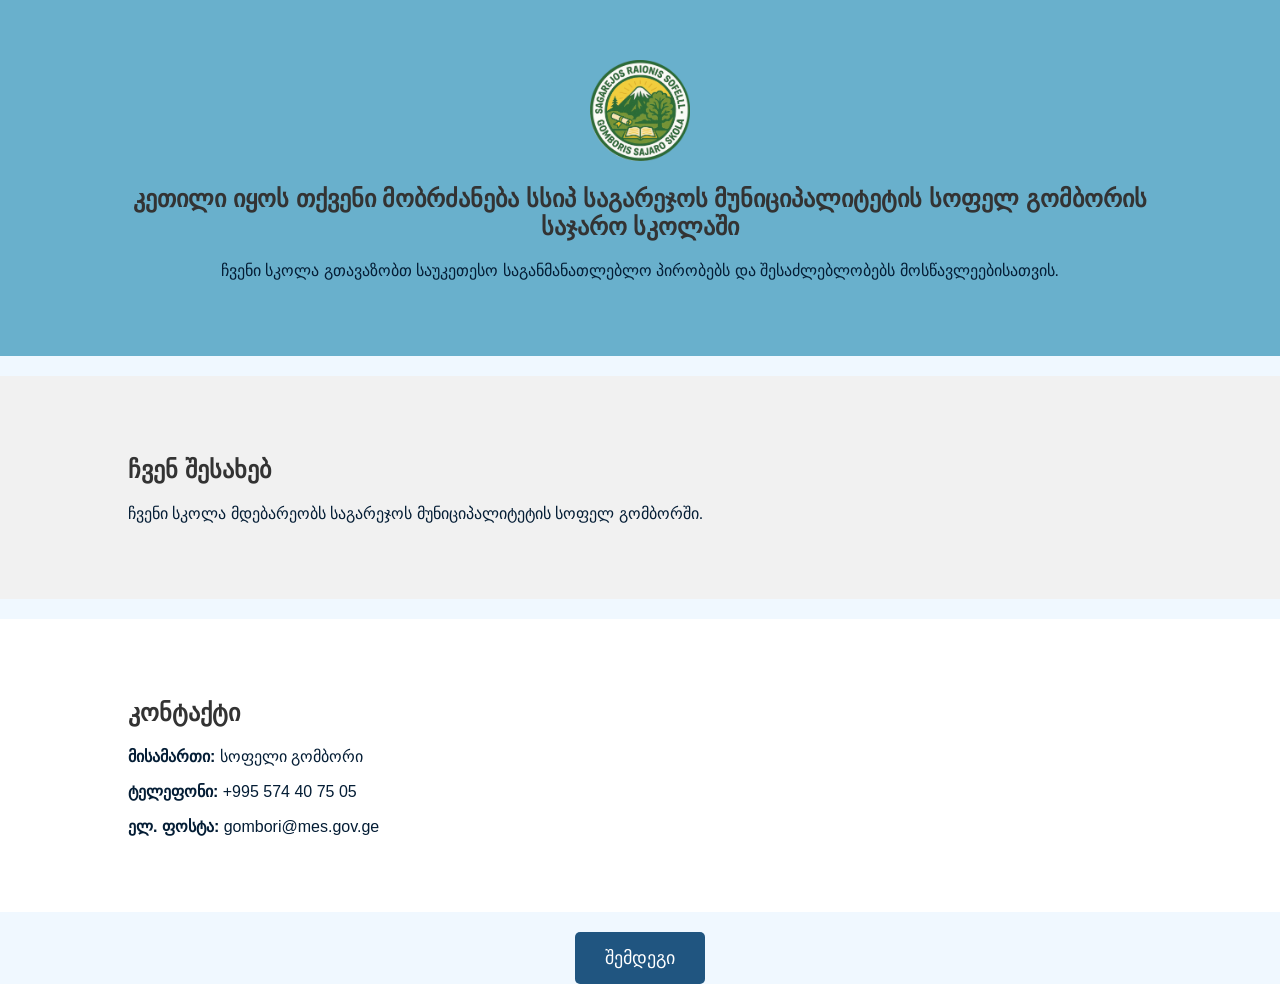
<file: index.html>
<!DOCTYPE html>
<html lang="ka">
<head>
    <meta charset="UTF-8">
    <meta name="viewport" content="width=device-width, initial-scale=1.0">
    <title>კეთილი იყოს თქვენი მობრძანება</title>
    <link rel="stylesheet" href="index.css">
</head>
<body>
    
    <section id="home">
        <div class="container">
            <img src="32.png" width="100">
            <h1>კეთილი იყოს თქვენი მობრძანება სსიპ საგარეჯოს მუნიციპალიტეტის სოფელ გომბორის საჯარო სკოლაში</h1>
            <p>ჩვენი სკოლა გთავაზობთ საუკეთესო საგანმანათლებლო პირობებს და შესაძლებლობებს მოსწავლეებისათვის.</p>
            
        </div>
    </section>

    <section id="about">
        <div class="container">
            <h2>ჩვენ შესახებ</h2>
            <p>ჩვენი სკოლა მდებარეობს საგარეჯოს მუნიციპალიტეტის სოფელ გომბორში.</p>
        </div>
    </section>

    <section id="contact">
        <div class="container">
            <h2>კონტაქტი</h2>
            <p><strong>მისამართი:</strong> სოფელი გომბორი</p>
            <p><strong>ტელეფონი:</strong> +995 574 40 75 05</p>
            <p><strong>ელ. ფოსტა:</strong> gombori@mes.gov.ge</p>
        </div>
    </section>

    <!-- გადასვლის ღილაკი -->
    <center>
        <a href="b2.html"><button class="go-button">შემდეგი</button></a>
    </center>

    <script src="script.js"></script>
</body>
</html>
</file>
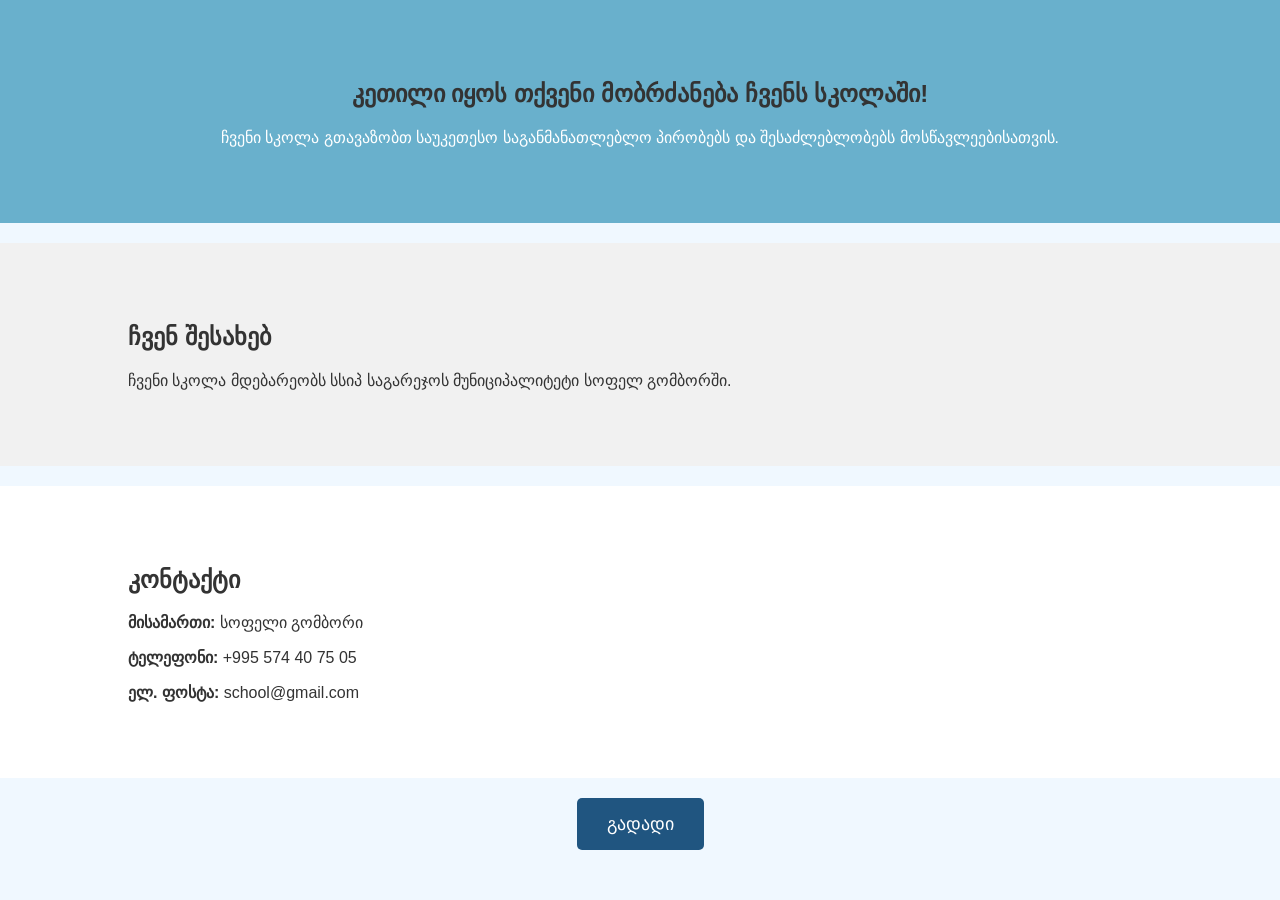
<file: skola/index.html>
<!DOCTYPE html>
<html lang="ka">
<head>
    <meta charset="UTF-8">
    <meta name="viewport" content="width=device-width, initial-scale=1.0">
    <title>კეთილი იყოს თქვენი მობრძანება</title>
    <link rel="stylesheet" href="index.css">
</head>
<body>

    <!-- მთავარი ნაწილი -->
    <section id="home">
        <div class="container">
            <h1>კეთილი იყოს თქვენი მობრძანება ჩვენს სკოლაში!</h1>
            <p>ჩვენი სკოლა გთავაზობთ საუკეთესო საგანმანათლებლო პირობებს და შესაძლებლობებს მოსწავლეებისათვის.</p>
        </div>
    </section>

    <!-- ინფორმაცია სკოლაზე -->
    <section id="about">
        <div class="container">
            <h2>ჩვენ შესახებ</h2>
            <p>ჩვენი სკოლა მდებარეობს სსიპ საგარეჯოს მუნიციპალიტეტი სოფელ გომბორში.</p>
        </div>
    </section>

    <!-- კონტაქტის დეტალები -->
    <section id="contact">
        <div class="container">
            <h2>კონტაქტი</h2>
            <p><strong>მისამართი:</strong> სოფელი გომბორი</p>
            <p><strong>ტელეფონი:</strong> +995 574 40 75 05</p>
            <p><strong>ელ. ფოსტა:</strong> school@gmail.com</p>
        </div>
    </section>

    <!-- გადასვლის ღილაკი -->
    <center>
        <a href="b2.html"><button class="go-button">გადადი</button></a>
    </center>

    <script src="script.js"></script>
</body>
</html>
</file>
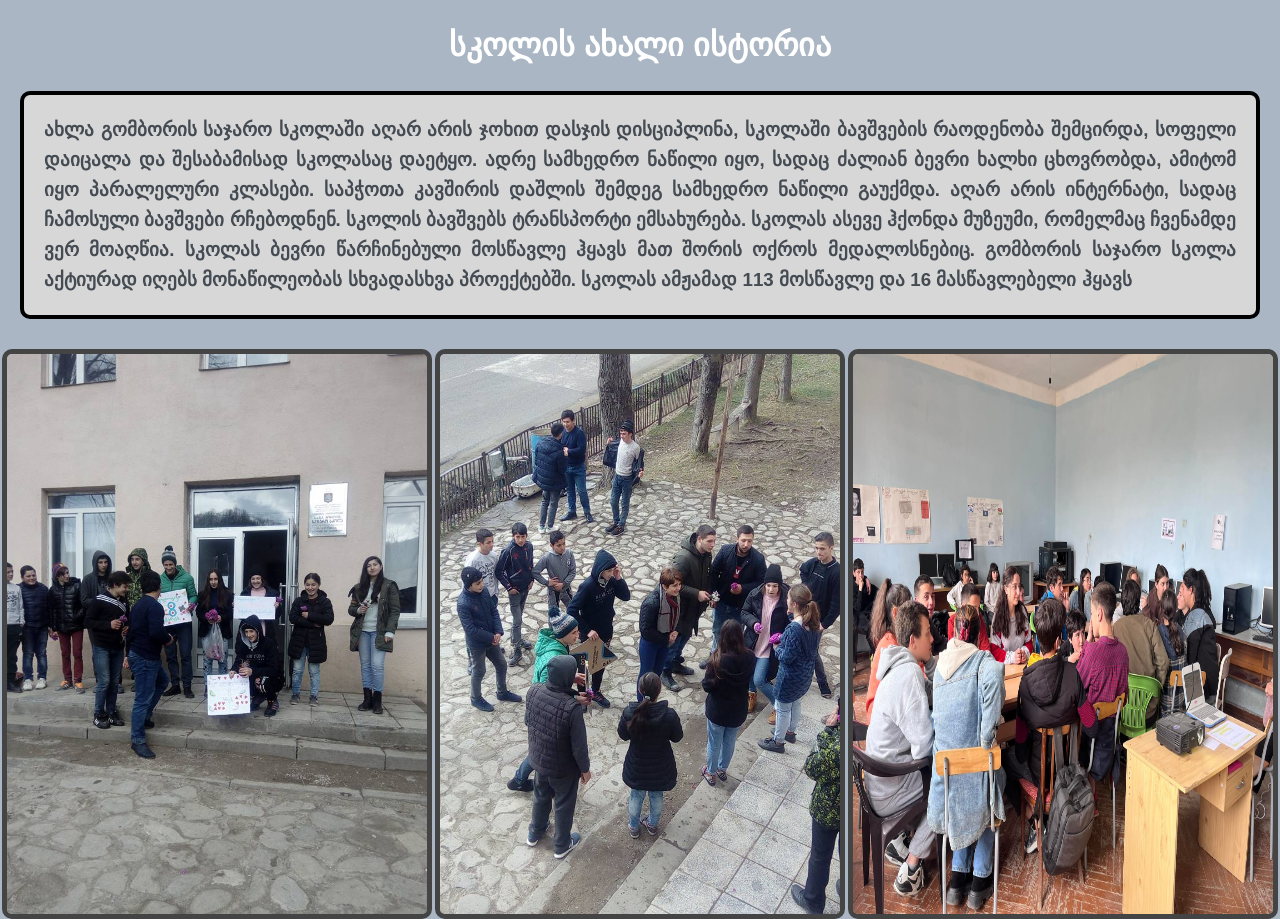
<file: a.html>
<!DOCTYPE html>
<html lang="ka">
<head>
    <meta charset="UTF-8">
    <meta name="viewport" content="width=device-width, initial-scale=1.0">
    <title>სკოლის ახალი ისტორია</title>
    <link rel="stylesheet" href="a.css">
</head>
<body style="background-color: rgb(170, 182, 196);">

    <center>
        <h1>სკოლის ახალი ისტორია</h1>
    </center>


    <div class="history-description">
        <h3>
            ახლა გომბორის საჯარო სკოლაში აღარ არის ჯოხით დასჯის დისციპლინა, სკოლაში ბავშვების რაოდენობა შემცირდა, სოფელი დაიცალა და შესაბამისად სკოლასაც დაეტყო. 
            ადრე სამხედრო ნაწილი იყო, სადაც ძალიან ბევრი ხალხი ცხოვრობდა, ამიტომ იყო პარალელური კლასები. 
            საპჭოთა კავშირის დაშლის შემდეგ სამხედრო ნაწილი გაუქმდა. აღარ არის ინტერნატი, სადაც ჩამოსული ბავშვები რჩებოდნენ. სკოლის ბავშვებს ტრანსპორტი ემსახურება.
            სკოლას ასევე ჰქონდა მუზეუმი, რომელმაც ჩვენამდე ვერ მოაღწია. სკოლას ბევრი წარჩინებული მოსწავლე ჰყავს მათ შორის ოქროს მედალოსნებიც. გომბორის საჯარო სკოლა აქტიურად იღებს მონაწილეობას სხვადასხვა პროექტებში. სკოლას ამჟამად 113 მოსწავლე და 16 მასწავლებელი ჰყავს 
        </h3>
    </div>

    <div class="images">
        <img src="17.png" width="430" height="293"  class="school-image">
        <img src="10.png" width="410" height="293"  class="school-image">
        <img src="26.png" width="430" height="293" class="school-image">
    </div>
</body>
</html>
</file>
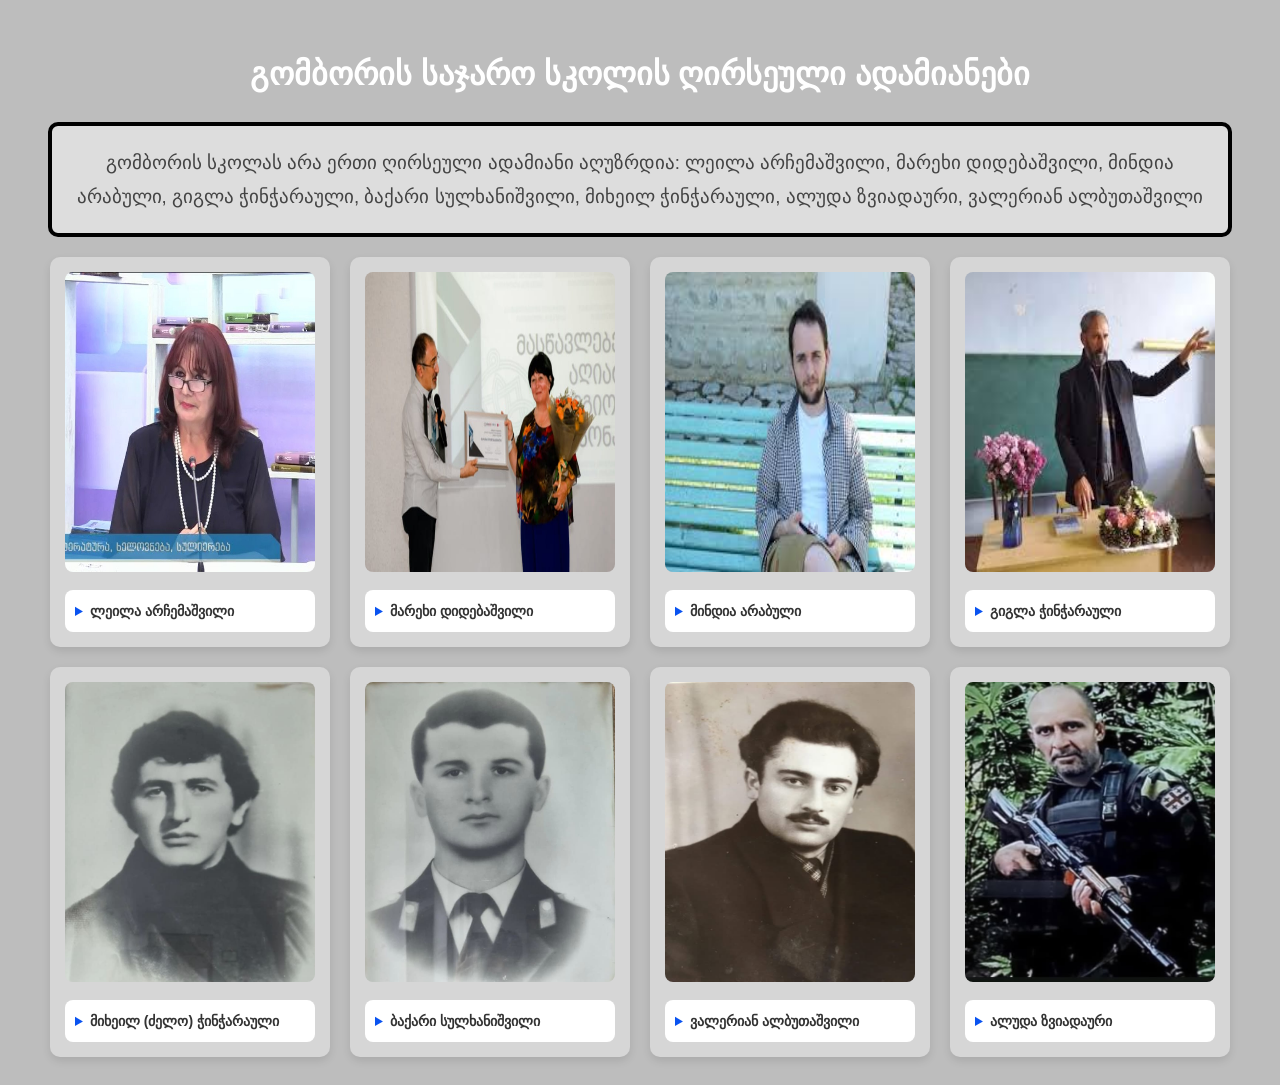
<file: m.html>
<!DOCTYPE html>
<html lang="ka">
<head>
    <meta charset="UTF-8">
    <meta name="viewport" content="width=device-width, initial-scale=1.0">
    <title>გომბორის საჯარო სკოლის ღირსეული ადამიანები</title>
    <link rel="stylesheet" href="m.css">
</head>
<body style="background-color: rgb(189, 189, 189);">

    <center>
        <h1 style="color: #ffffff;">გომბორის საჯარო სკოლის ღირსეული ადამიანები</h1>
    </center>

    <div class="history-description">
        <h3>გომბორის სკოლას არა ერთი ღირსეული ადამიანი აღუზრდია: ლეილა არჩემაშვილი, მარეხი დიდებაშვილი, მინდია არაბული, გიგლა ჭინჭარაული, ბაქარი სულხანიშვილი, მიხეილ ჭინჭარაული, ალუდა ზვიადაური, ვალერიან ალბუთაშვილი</h3>
    </div>

    </div>
    <div class="images">
        <div class="image-container">
            <img src="15.png" width="250" height="300">
            <details>
                <summary class="caption">ლეილა არჩემაშვილი</summary>
                <p>ლეილა  არჩემაშვილი _ საქართველოს ჟურნალისტთა  შემოქმედებითი  კავშირის  წევრი  1999 წლიდან;  საქართველოს ქალთა  საბჭოს  წევრი;  ,,პერსონა  2023“  საქართველოს  წარმატებული  ადამიანები _ განთლების  განვითარებისათვის;  საქართველოს  2023  წლის  ფოლკლორული  ფესტივალის  ლაურეატი;  ორი  ფოლკლორული  კრებულის:  ,,გომბორელი  მოლექსეები" (1999 წ.)  და  ,,ლექსობენ  მთიელები"  (2011 წ.)  ავტორ-შემდგენელი;    ხუთი  პოეტური  კრებულის  რედაქტორი:  1. დეკანოზი  თავმას  ჩოხელი  ,,სიყვარულის  მოძღვარი"  2018 წ.  2.  დეკანოზი  თავმას  ჩოხელი  ,,მამის იავნანა:  ამღერებული  ტკივილი"  2024 წ;  3.  გიგლა  ჭინჭარაული  ,,ჩემი  სამრეკლო“  2016 წ. 4.  მარიამ   ჩოხელი  ,,გაზაფხულს  მოგიყვან  ღიმილით"  2019 წ.  5.  ნათელა  გოხელაშვილი  ,,ლექსები  საფრანგეთზე"  2022 წ. წმინდა  ილია  მართლის  გაზეთ  ,,ივერიის"  პრემიის  2020  წლის  ლაურეატი,  ნომინაცია  ,,საუკეთესო  ნოველები"  და  წმინდა  ილია  მართლის  გაზეთ  ,,ივერიის"   პრემიის  2021  წლის  ვერცხლის  მედლის  (მეორე  ადგილი)  კავალერი,  ნომინაცია  ,,პოეტური  პროზა"  </p>
            </details>
        </div>

        <div class="image-container">
            <img src="12.png" width="250" height="300">
            <details>
                <summary class="caption">მარეხი დიდებაშვილი</summary>
                <p>"მასწავლებელთა აღიარების რეგიონულ კონკურსში " გამარჯვებული  მენტორი მასწავლებელი მარეხი დიდებაშვილი</p>
            </details>
        </div>

        <div class="image-container">
            <img src="13.png" width="250" height="300">
            <details>
                <summary class="caption">მინდია არაბული</summary>
                <p>მინდია არაბული 1994 წელს დაიბადა. 2012 წელს ამთავრებს სკოლას ვერცხლის მედალით, იმავე წელს  100% დაფინანსებით მოხვდა თავისუფალ უნივერსიტეტში იაპონური ენის და კულტურის ფაკულტეტზე, პარალელურად იღებს მონაწილეობას ლიტერატურულ კონკურსებში , (მერანი,პენმარათონი,შემოდგომის ლეგენდა, ლექსების გამოფენა და ა.შ ,  ,გამარჯვებულია მრავალჯერ. 2021 წელს გამომცემლობა დიოგენეს მიერ იბეჭდება მისი პირველი კრებული"ყოველი ამბის დასასრული" და  ხდება "საბას" ფინალისტების სამეულში. დღეს არის ქოფირაიტერი, გადაცემების სცენარისტი, კლიპების სცენარისტი, "საქართველოს ევროპული ორბიტას" კრეატიული დირექტორი ,, ინსტაგრამის გვერდის  "საუკუნის უკუნოს "ავტორია,</p>
            </details>
        </div>

        <div class="image-container">
            <img src="14.png" width="250" height="300">
            <details>
                <summary class="caption">გიგლა ჭინჭარაული</summary>
                <p>გიგლა  ჭინჭარაული _ დაამთავრა  თბილისის  სასულიერო  სემინარია;  2016  წელს  გამოსცა  პირველი  პოეტური  კრებული  ,,ჩემი  სამრეკლო";  სულ  მალე  გამოვა  გიგლა  ჭინჭარაულის  მეორე  ვრცელი  პოეტური  კრებული;  საქართველოს  2005  წლის  ფოლკლორული  ფესტივალის  ლაურეატი;  საქართველოს  2012  წლის  ფოლკლორული  ფესტივალის  ლაურეატი.  წმინდა  ილია  მართლის  გაზეთ  ,,ივერიის"  პრემიის  2020  წლის  ლაურეატი,  ნომინაციაში  ,,წლის  საუკეთესო  პოეზია"   </p>
            </details>
        </div>

        <div class="image-container">
            <img src="24.png" width="250" height="300">
            <details>
                <summary class="caption">მიხეილ (ძელო) ჭინჭარაული</summary>
                <p>მიხეილმა 1982 წელს დაამთავრა გომბორის საჯარო სკოლა. მსახიობობაზე ოცნებობდა და შოთა რუსთაველის თეატრალური ინსტიტუტის სტუდენტი გახდა. ომის დაწყების წელს დაამთავრა... თეატრი და სცენა სამომავლოდ გადადო. მიხეილმა ხელში იარაღი აიღო და სამშობლოს დამცველთა რიღებში ჩადგა. გზნებარე, ენერგიულ, ერთგულ, უღალატო მეგობრად თვლიდნენ მას თანამებრძოლები, მეგობრები, თანასოფლელები, ყველა, ვინც იცნობდა. მთის ლამაზ სოფელში დაბადებული ლომგულა ბიჭი სოხუმის მახლობლად დაეცა, როგორც გმირი. დიდი პატივით მიაბარეს მშობლიური სოფლის მიწას გულ დათუთქულებმა და ამავე დროს ამაყმა თანასოფლელებმა. მიხეილი სიკვლიდის შემდეგ დაჯილდოვდა ვახტანგ გორგასლის II ხარისხის ორდენით.</p>
            </details>
        </div>

        <div class="image-container">
            <img src="23.png" width="250" height="300">
            <details>
                <summary class="caption">ბაქარი სულხანიშვილი</summary>
                <p>ბაქარიმ 1987 წელს დაამთავრა გომბორის საჯარო სკოლა და სწავლა გააგრძელა თბილისის ტოფოგრაფიის ტექნიკუმში. 1992 წლის მაისიდან ქართული სოფლების უსაფრთხოების დაცვას უზრუნველყოფდა მამაცი და უშიშარი ვაჟკაცი ბაქარი სულხანივილი. 9 ივნისს, გამთენიისა ოსებმა, არტილერია დაუშინეს ქვემო ნიქოზს. ჩვენები იძულებულები გახდნენ საპასუხო ცეცხლი გაეხსნათ. ამ შეტაკებისას "ბერდეუმის" მძღოლს და მსროლელს ბაქარ სულხანიშვილს მებრძოლებთან ერთად ეკავა პოზოცია. ბიჭები სამივე მხრიდან ალყაში მოექცნენ. ბაქარმა თანამებრძოლები აიძულა დაჭრილები გაეყვანათ თვითონ კი იცავდა. უკანასკნელ ამოსუნთქვამდე ებრძოდა მტერს. სანამ მისი საბრძოლო მანქანა არ ააფეთქეს. მარად ჭაბუკად დარჩენილი 21 წლის ბაქარი დიდი პატივით მიაბარეს მშობლიურ მიწას. მის ნათელ ხსოვნას დავიწყება არ უწერია.</p>
            </details>
        </div>
        <div class="image-container">
            <img src="29.png" width="250" height="300">
            <details>
                <summary class="caption">ვალერიან ალბუთაშვილი</summary>
                <p>დამსახურებული ქართულის ფილილოგი და წიგნების ავტორი ვალერი დაიბადა 1933 წელს მთის ერთ პატარა და ლამაზ სოფელში, შემდგომ სკოლის წლები, ფიქრები მომავალზე... და საბოლოოდ არჩევანი მან პედაგოგიის პროფესიაზე შეაჩერა. 1973 წლიდან გომბორის საშუალო სკოლის დირექტორია. ასევე ხელმძღვანელობდა გომბორის სკოლასთან არსებულ სასკოლო ინტერნატს. მისი მოთხრობების პუბლიკაცია 1998 წელს დაიწყო საგანმანათლებლო-სალიტერატურო ჟურნალ "მოძღვარში". </p>
            </details>
        </div>
    
        <div class="image-container">
            <img src="30.png" width="250" height="300">
            <details>
                <summary class="caption">ალუდა ზვიადაური</summary>
                <p>უკრაინაში დაღუპული ქართველი მებრძოლი, ალუდა ზვიადაური, რომელიც რუსეთის წინააღმდეგ იბრძოდა. ზვიადაური ბოლო ერთი წლის განმავლობაში ესტონეთში იმყოფებოდა სამუშაოდ, ომის დაწყების შემდეგ კი 6 მარტს უკრაინაში საბრძოლველად წავიდა. სხვადასხვა ფრონტზე იბრძოდა - წინახაზელების ზურგში იბრძოდა... დონბასში იბრძოდა, გამოჰყავდა უკრაინელი დაჭრილი მებრძოლი და მაგ დროს ზურგში მოხვდა ტყვია. როცა ნახეს გარდაცვლილი, დაჭრილი ხელში ეჭირა</p>
            </details>
        </div>
    </div>
    </div>




</body>
</html>
</file>
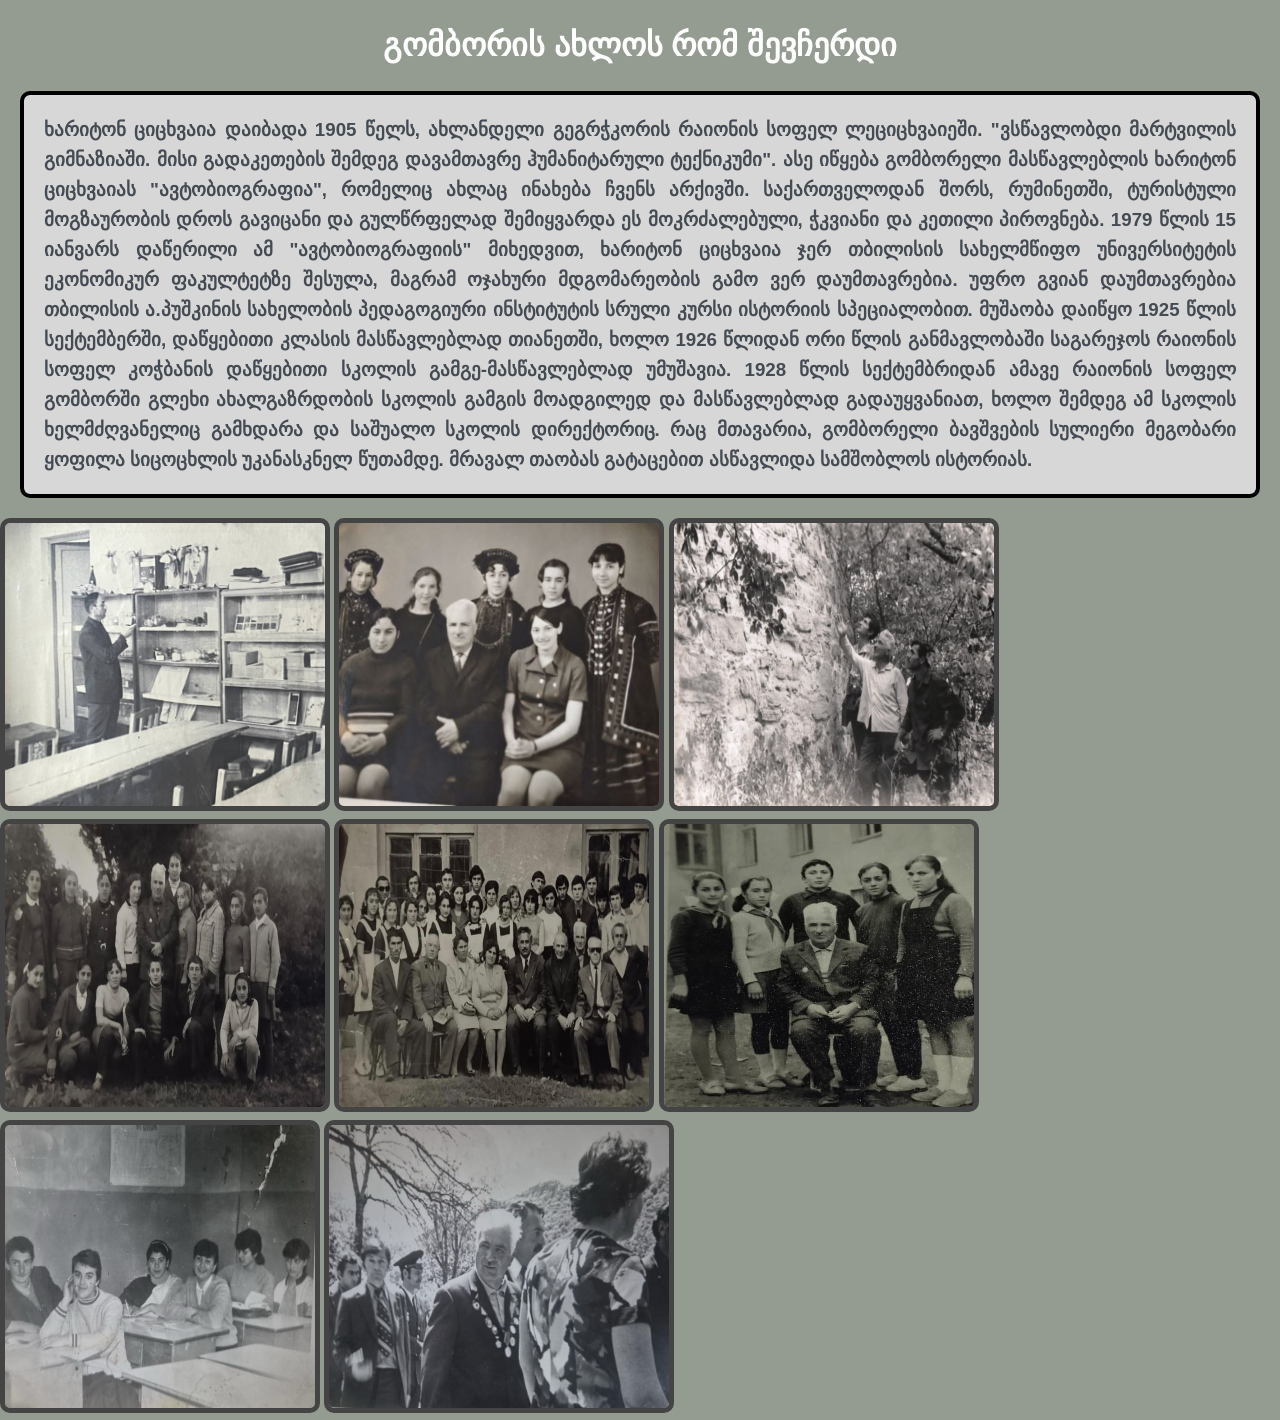
<file: p.html>
<!DOCTYPE html>
<html lang="ka">
<head>
    <meta charset="UTF-8">
    <meta name="viewport" content="width=device-width, initial-scale=1.0">
    <title>გომბორის ახლოს რომ შევჩერდი</title>
    <link rel="stylesheet" href="p.css">
</head>
<body style="background-color: rgb(148, 156, 146);">
    <center>
        <h1>გომბორის ახლოს რომ შევჩერდი</h1>
    </center>

    <div class="history-description">
        <h3>ხარიტონ ციცხვაია დაიბადა 1905 წელს, ახლანდელი გეგრჭკორის რაიონის სოფელ ლეციცხვაიეში. "ვსწავლობდი მარტვილის გიმნაზიაში. მისი გადაკეთების შემდეგ დავამთავრე ჰუმანიტარული ტექნიკუმი". ასე იწყება გომბორელი მასწავლებლის ხარიტონ ციცხვაიას "ავტობიოგრაფია", რომელიც ახლაც ინახება ჩვენს არქივში. 
        საქართველოდან შორს, რუმინეთში, ტურისტული მოგზაურობის დროს გავიცანი და გულწრფელად შემიყვარდა ეს მოკრძალებული, ჭკვიანი და კეთილი პიროვნება. 1979 წლის 15 იანვარს დაწერილი ამ "ავტობიოგრაფიის" მიხედვით, ხარიტონ ციცხვაია ჯერ თბილისის სახელმწიფო უნივერსიტეტის ეკონომიკურ ფაკულტეტზე შესულა, მაგრამ ოჯახური მდგომარეობის გამო ვერ დაუმთავრებია. უფრო გვიან დაუმთავრებია თბილისის ა.პუშკინის სახელობის პედაგოგიური ინსტიტუტის სრული კურსი ისტორიის სპეციალობით. მუშაობა დაიწყო 1925 წლის სექტემბერში, დაწყებითი კლასის მასწავლებლად თიანეთში, ხოლო 1926 წლიდან ორი წლის განმავლობაში საგარეჯოს რაიონის სოფელ კოჭბანის დაწყებითი სკოლის გამგე-მასწავლებლად უმუშავია. 1928 წლის სექტემბრიდან ამავე რაიონის სოფელ გომბორში გლეხი ახალგაზრდობის სკოლის გამგის მოადგილედ და მასწავლებლად გადაუყვანიათ, ხოლო შემდეგ ამ სკოლის ხელმძღვანელიც გამხდარა და საშუალო სკოლის დირექტორიც. რაც მთავარია, გომბორელი ბავშვების სულიერი მეგობარი ყოფილა სიცოცხლის უკანასკნელ წუთამდე. მრავალ თაობას გატაცებით ასწავლიდა სამშობლოს ისტორიას.</h3>
    </div>

    <div class="images-container">
        <img src="34.png" width="330" height="293" alt="სკოლის ფოტო 1" class="school-image">
        <img src="9.png" width="330" height="293" alt="სკოლის ფოტო 4" class="school-image">
        <img src="18.png" width="330" height="293" alt="სკოლის ფოტო 2" class="school-image">
        <img src="20.png" width="330" height="293" alt="სკოლის ფოტო 3" class="school-image">
        <img src="21.png" width="320" height="293" alt="სკოლის ფოტო 3" class="school-image">
        <img src="22.png" width="320" height="293" alt="სკოლის ფოტო 3" class="school-image">
        <img src="27.png" width="320" height="293" alt="სკოლის ფოტო 3" class="school-image">
        <img src="28.png" width="350" height="293" alt="სკოლის ფოტო 3" class="school-image">
        
    </div>
</body>
</html>
</file>
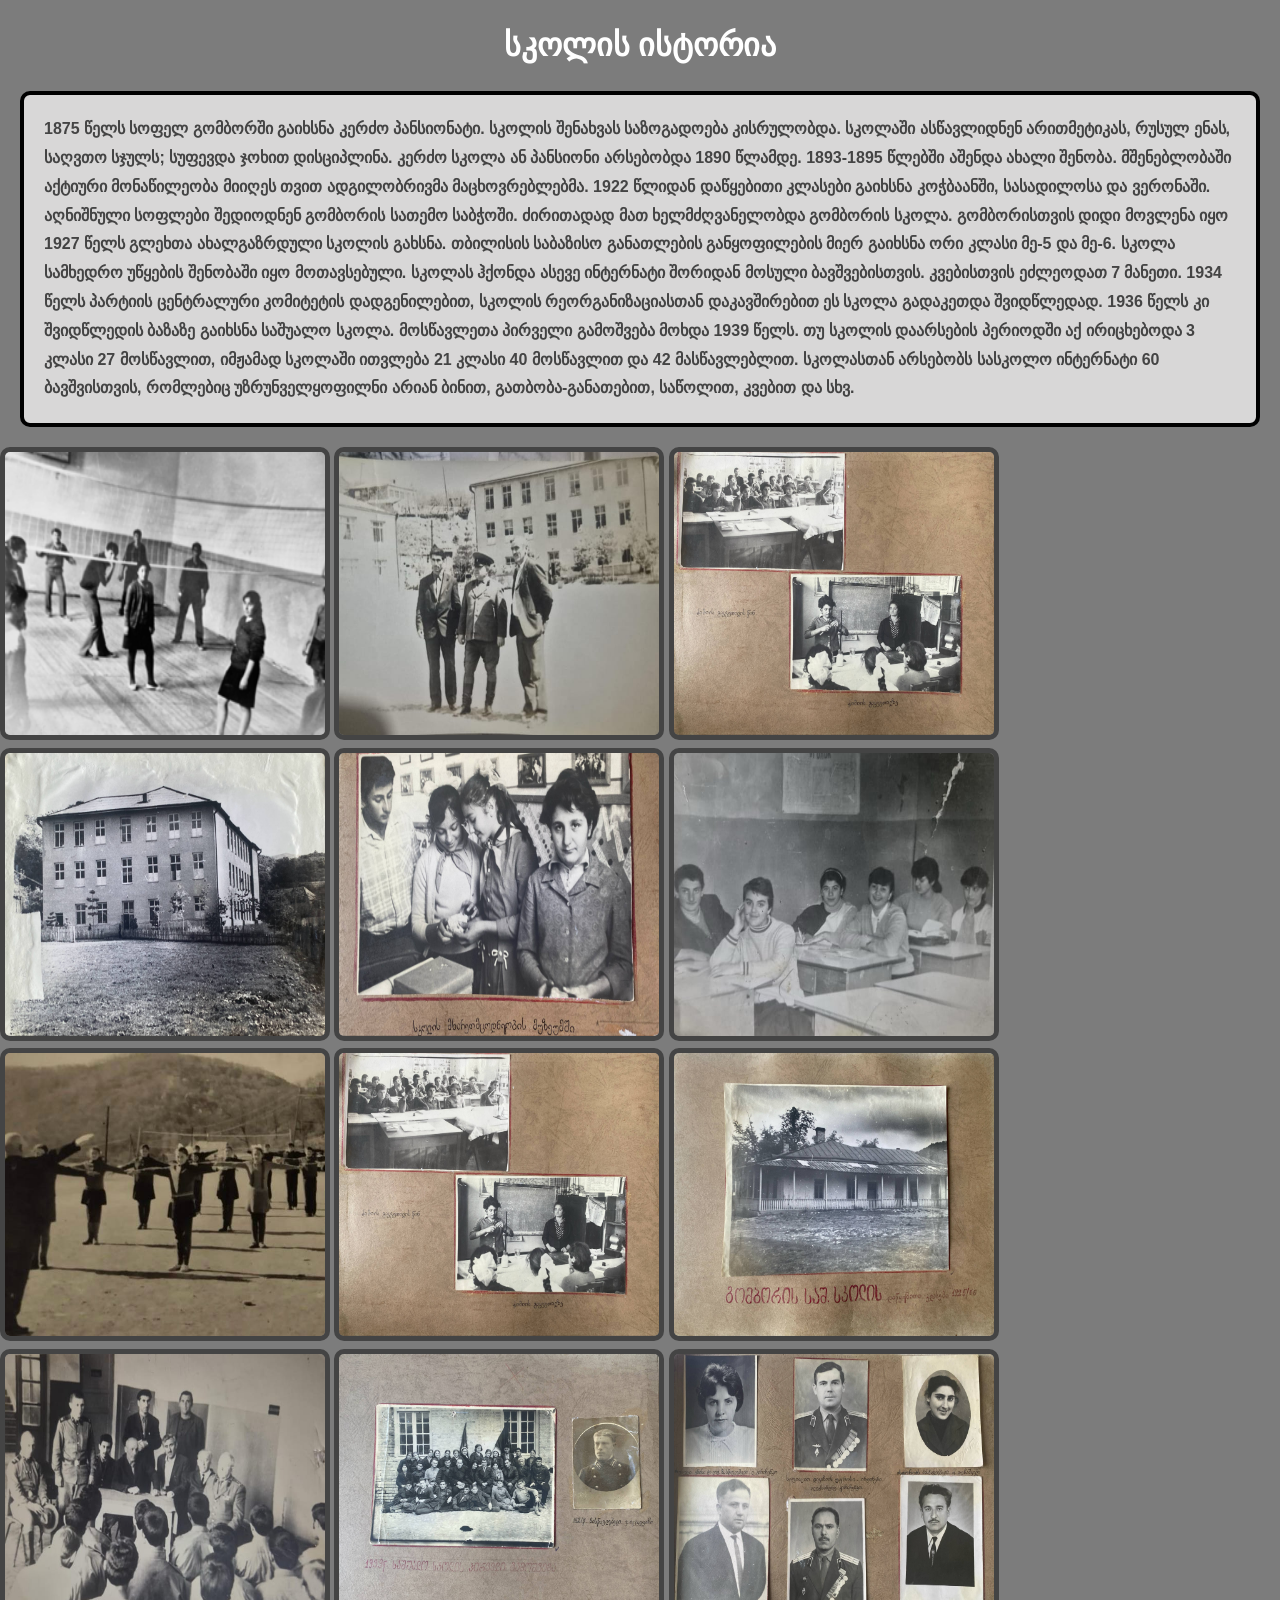
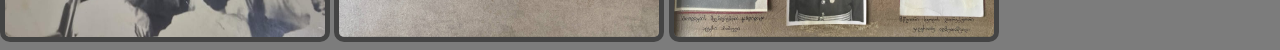
<file: sc3.html>
<!DOCTYPE html>
<html lang="ka">
<head>
    <meta charset="UTF-8">
    <meta name="viewport" content="width=device-width, initial-scale=1.0">
    <title>სკოლის ისტორია</title>
    <link rel="stylesheet" href="sc.css">
</head>
<body style="background-color: rgb(124, 124, 124);">
    <center>
        <h1 style="color: #ffffff;">სკოლის ისტორია</h1>
    </center>


    <div class="history-text">
        <h3>1875 წელს სოფელ გომბორში გაიხსნა კერძო პანსიონატი. სკოლის შენახვას საზოგადოება კისრულობდა. სკოლაში ასწავლიდნენ არითმეტიკას, რუსულ ენას, საღვთო სჯულს; სუფევდა ჯოხით დისციპლინა.
            კერძო სკოლა ან პანსიონი არსებობდა 1890 წლამდე. 1893-1895 წლებში აშენდა ახალი შენობა. მშენებლობაში აქტიური მონაწილეობა მიიღეს თვით ადგილობრივმა მაცხოვრებლებმა.
            1922 წლიდან დაწყებითი კლასები გაიხსნა კოჭბაანში, სასადილოსა და ვერონაში. აღნიშნული სოფლები შედიოდნენ გომბორის სათემო საბჭოში. ძირითადად მათ ხელმძღვანელობდა გომბორის სკოლა. 
            გომბორისთვის დიდი მოვლენა იყო 1927 წელს გლეხთა ახალგაზრდული სკოლის გახსნა. თბილისის საბაზისო განათლების განყოფილების მიერ გაიხსნა ორი კლასი მე-5 და მე-6. სკოლა სამხედრო უწყების შენობაში იყო მოთავსებული. სკოლას ჰქონდა ასევე ინტერნატი შორიდან მოსული ბავშვებისთვის. კვებისთვის ეძლეოდათ 7 მანეთი.
            1934 წელს პარტიის ცენტრალური კომიტეტის დადგენილებით, სკოლის რეორგანიზაციასთან დაკავშირებით ეს სკოლა გადაკეთდა შვიდწლედად. 1936 წელს კი შვიდწლედის ბაზაზე გაიხსნა საშუალო სკოლა. მოსწავლეთა პირველი გამოშვება მოხდა 1939 წელს.
            თუ სკოლის დაარსების პერიოდში აქ ირიცხებოდა 3 კლასი 27 მოსწავლით, იმჟამად სკოლაში ითვლება 21 კლასი 40 მოსწავლით და 42 მასწავლებლით. 
            სკოლასთან არსებობს სასკოლო ინტერნატი 60 ბავშვისთვის, რომლებიც უზრუნველყოფილნი არიან ბინით, გათბობა-განათებით, საწოლით, კვებით და სხვ.
        </h3>
    </div>

    <div class="images-container">
        <img src="1.png" width="330" height="293" alt="სკოლის ფოტო 1" class="school-image">
        <img src="19.png" width="330" height="293" alt="სკოლის ფოტო 2" class="school-image">
        <img src="36.png" width="330" height="293" alt="სკოლის ფოტო 3" class="school-image">
        <img src="33.png" width="330" height="293" alt="სკოლის ფოტო 3" class="school-image">
        <img src="35.png" width="330" height="293" alt="სკოლის ფოტო 3" class="school-image">
        <img src="27.png" width="330" height="293" alt="სკოლის ფოტო 3" class="school-image">
        <img src="41.png" width="330" height="293" alt="სკოლის ფოტო 3" class="school-image">
        <img src="37.png" width="330" height="293" alt="სკოლის ფოტო 3" class="school-image">
        <img src="38.png" width="330" height="293" alt="სკოლის ფოტო 3" class="school-image">
        <img src="25.png" width="330" height="293" alt="სკოლის ფოტო 4" class="school-image">
        <img src="39.png" width="330" height="293" alt="სკოლის ფოტო 4" class="school-image">
        <img src="40.png" width="330" height="293" alt="სკოლის ფოტო 4" class="school-image">
    </div>

</body>
</html>
</file>
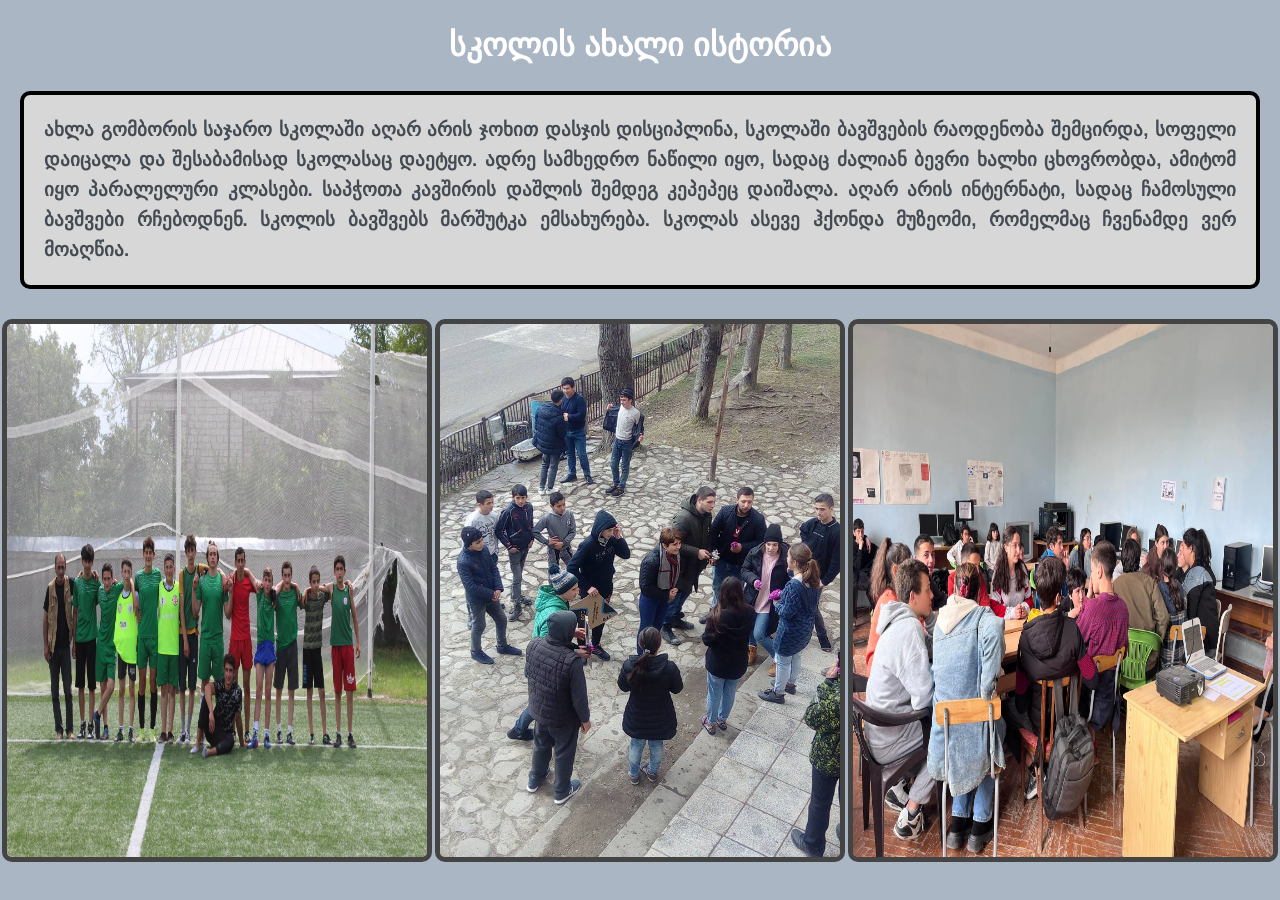
<file: skola/a.html>
<!DOCTYPE html>
<html lang="ka">
<head>
    <meta charset="UTF-8">
    <meta name="viewport" content="width=device-width, initial-scale=1.0">
    <title>სკოლის ახალი ისტორია</title>
    <link rel="stylesheet" href="a.css">
</head>
<body style="background-color: rgb(170, 182, 196);">

    <!-- მთავარი სათაური -->
    <center>
        <h1>სკოლის ახალი ისტორია</h1>
    </center>

    <!-- ისტორიის აღწერა -->
    <div class="history-description">
        <h3>
            ახლა გომბორის საჯარო სკოლაში აღარ არის ჯოხით დასჯის დისციპლინა, სკოლაში ბავშვების რაოდენობა შემცირდა, სოფელი დაიცალა და შესაბამისად სკოლასაც დაეტყო. 
            ადრე სამხედრო ნაწილი იყო, სადაც ძალიან ბევრი ხალხი ცხოვრობდა, ამიტომ იყო პარალელური კლასები. 
            საპჭოთა კავშირის დაშლის შემდეგ კეპეპეც დაიშალა. აღარ არის ინტერნატი, სადაც ჩამოსული ბავშვები რჩებოდნენ. სკოლის ბავშვებს მარშუტკა ემსახურება.
            სკოლას ასევე ჰქონდა მუზეომი, რომელმაც ჩვენამდე ვერ მოაღწია.
        </h3>
    </div>

    <div class="images">
        <img src="17.png" width="430" height="293" alt="სკოლის ფოტო 1" class="school-image">
        <img src="10.png" width="410" height="293" alt="სკოლის ფოტო 2" class="school-image">
        <img src="11.png" width="430" height="293" alt="სკოლის ფოტო 3" class="school-image">
    </div>
</body>
</html>
</file>
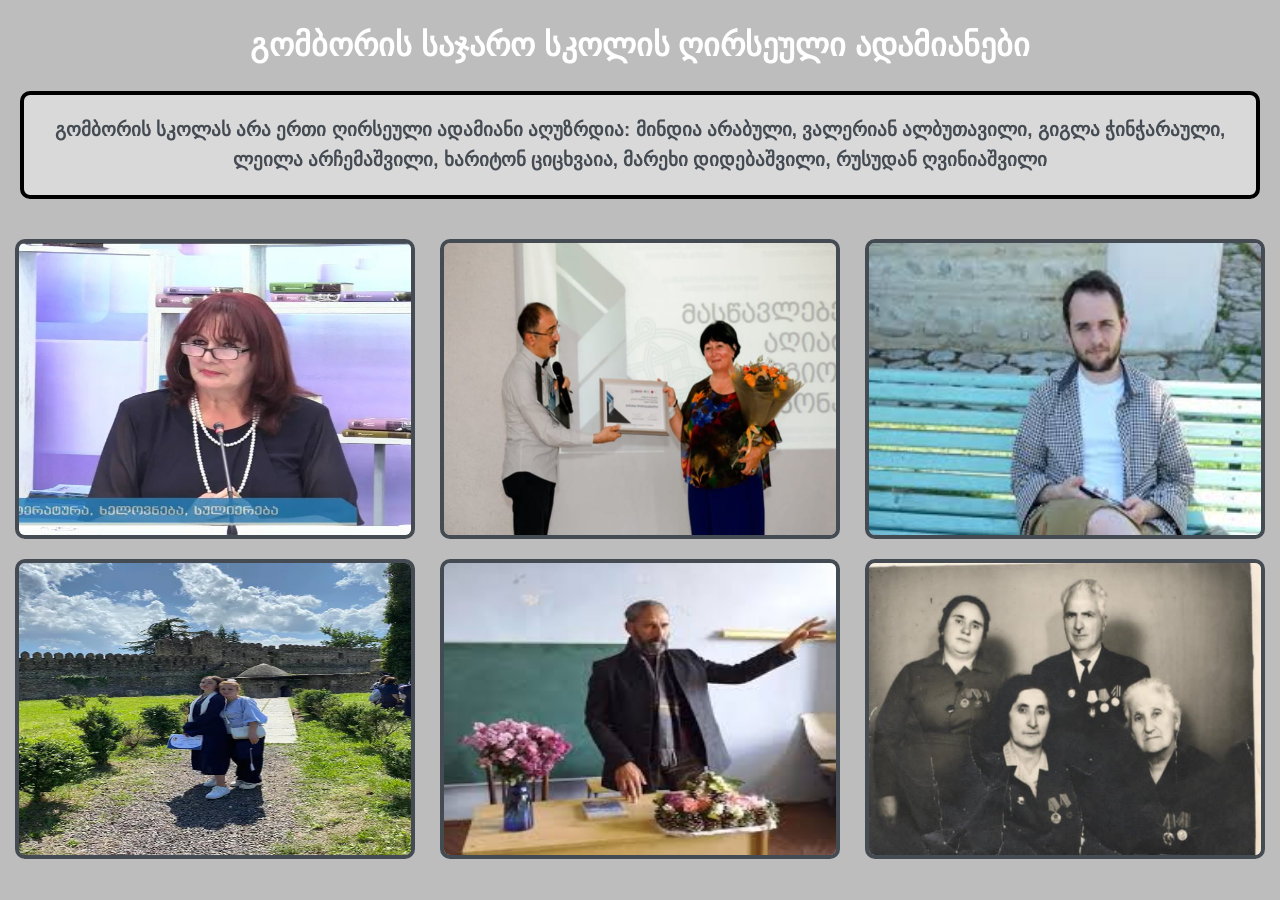
<file: skola/m.html>
<!DOCTYPE html>
<html lang="ka">
<head>
    <meta charset="UTF-8">
    <meta name="viewport" content="width=device-width, initial-scale=1.0">
    <title>გომბორის საჯარო სკოლის ღირსეული ადამიანები</title>
    <link rel="stylesheet" href="m.css">
</head>
<body style="background-color: rgb(189, 189, 189);">
    <!-- მთავარი სათაური -->
    <center>
        <h1 style="color: #ffffff;">გომბორის საჯარო სკოლის ღირსეული ადამიანები</h1>
    </center>

    <!-- ისტორიის აღწერა -->
    <div class="history-description">
        <h3>გომბორის სკოლას არა ერთი ღირსეული ადამიანი აღუზრდია: მინდია არაბული, ვალერიან ალბუთავილი, გიგლა ჭინჭარაული, ლეილა არჩემაშვილი, ხარიტონ ციცხვაია, მარეხი დიდებაშვილი, რუსუდან ღვინიაშვილი</h3>
    </div>

    <!-- სურათები -->
    <div class="images">
        <img src="15.png" width="400" height="300" alt="გულშემატკივრის ფოტო 3">
        <img src="12.png" width="400" height="300" alt="გულშემატკივრის ფოტო 3">
        <img src="13.png" width="400" height="300" alt="გულშემატკივრის ფოტო 3">
        <img src="16.png" width="400" height="300" alt="გულშემატკივრის ფოტო 3">
        <img src="14.png" width="400" height="300" alt="გულშემატკივრის ფოტო 3">
        <img src="6.png" width="400" height="300" alt="გულშემატკივრის ფოტო 1">
    </div>

</body>
</html>
</file>
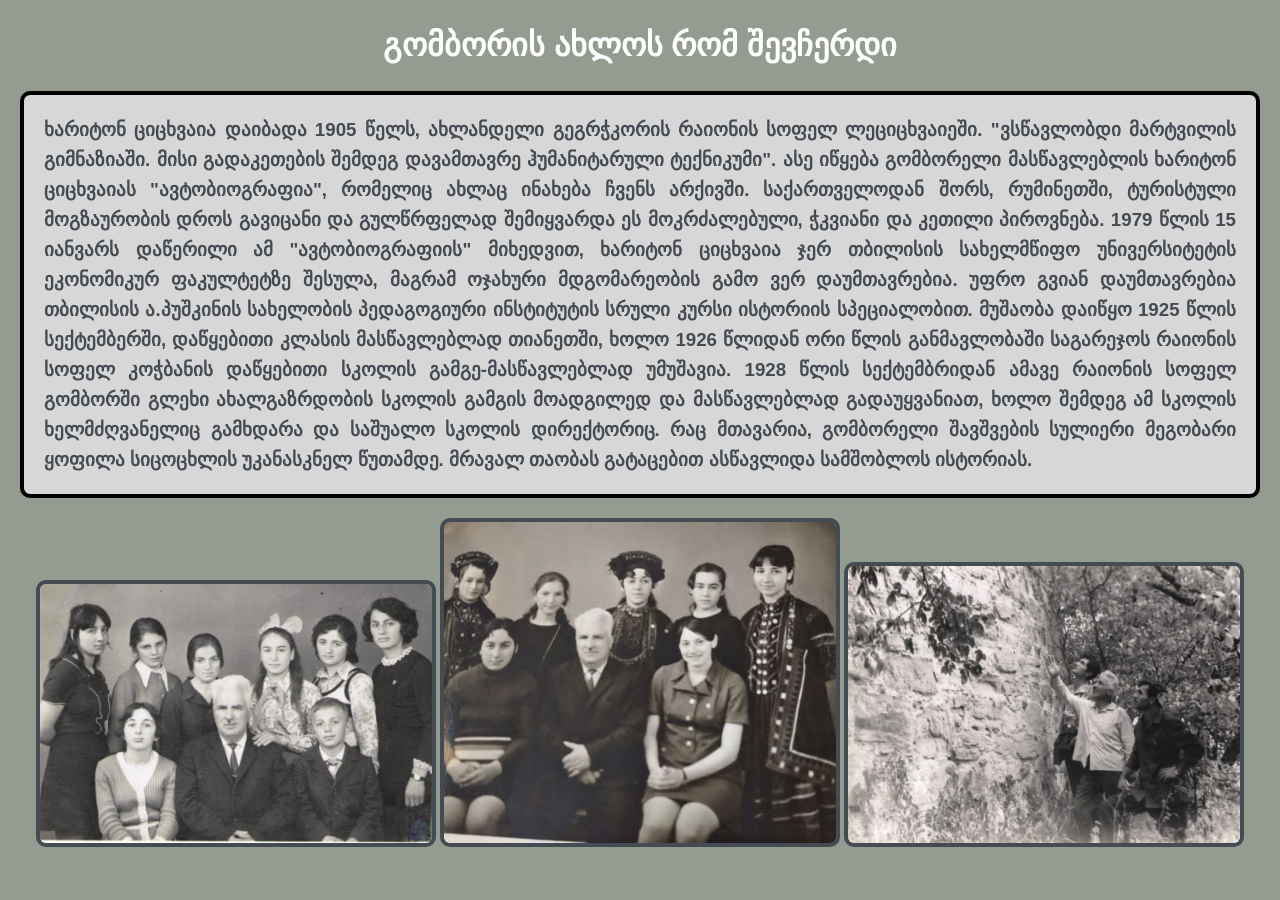
<file: skola/p.html>
<!DOCTYPE html>
<html lang="ka">
<head>
    <meta charset="UTF-8">
    <meta name="viewport" content="width=device-width, initial-scale=1.0">
    <title>გომბორის ახლოს რომ შევჩერდი</title>
    <link rel="stylesheet" href="p.css">
</head>
<body style="background-color: rgb(148, 156, 146);">
    <!-- მთავარი სათაური -->
    <center>
        <h1>გომბორის ახლოს რომ შევჩერდი</h1>
    </center>

    <!-- ისტორიის აღწერა -->
    <div class="history-description">
        <h3>ხარიტონ ციცხვაია დაიბადა 1905 წელს, ახლანდელი გეგრჭკორის რაიონის სოფელ ლეციცხვაიეში. "ვსწავლობდი მარტვილის გიმნაზიაში. მისი გადაკეთების შემდეგ დავამთავრე ჰუმანიტარული ტექნიკუმი". ასე იწყება გომბორელი მასწავლებლის ხარიტონ ციცხვაიას "ავტობიოგრაფია", რომელიც ახლაც ინახება ჩვენს არქივში. 
        საქართველოდან შორს, რუმინეთში, ტურისტული მოგზაურობის დროს გავიცანი და გულწრფელად შემიყვარდა ეს მოკრძალებული, ჭკვიანი და კეთილი პიროვნება. 1979 წლის 15 იანვარს დაწერილი ამ "ავტობიოგრაფიის" მიხედვით, ხარიტონ ციცხვაია ჯერ თბილისის სახელმწიფო უნივერსიტეტის ეკონომიკურ ფაკულტეტზე შესულა, მაგრამ ოჯახური მდგომარეობის გამო ვერ დაუმთავრებია. უფრო გვიან დაუმთავრებია თბილისის ა.პუშკინის სახელობის პედაგოგიური ინსტიტუტის სრული კურსი ისტორიის სპეციალობით. მუშაობა დაიწყო 1925 წლის სექტემბერში, დაწყებითი კლასის მასწავლებლად თიანეთში, ხოლო 1926 წლიდან ორი წლის განმავლობაში საგარეჯოს რაიონის სოფელ კოჭბანის დაწყებითი სკოლის გამგე-მასწავლებლად უმუშავია. 1928 წლის სექტემბრიდან ამავე რაიონის სოფელ გომბორში გლეხი ახალგაზრდობის სკოლის გამგის მოადგილედ და მასწავლებლად გადაუყვანიათ, ხოლო შემდეგ ამ სკოლის ხელმძღვანელიც გამხდარა და საშუალო სკოლის დირექტორიც. რაც მთავარია, გომბორელი შავშვების სულიერი მეგობარი ყოფილა სიცოცხლის უკანასკნელ წუთამდე. მრავალ თაობას გატაცებით ასწავლიდა სამშობლოს ისტორიას.</h3>
    </div>

    <!-- სურათი -->
    <div class="image-container">
        <img src="5.png" alt="ხარიტონ ციცხვაია" width="400">
        <img src="9.png" alt="ხარიტონ ციცხვაია" width="400">
        <img src="18.png" alt="ხარიტონ ციცხვაია" width="400">
    </div>

</body>
</html>
</file>
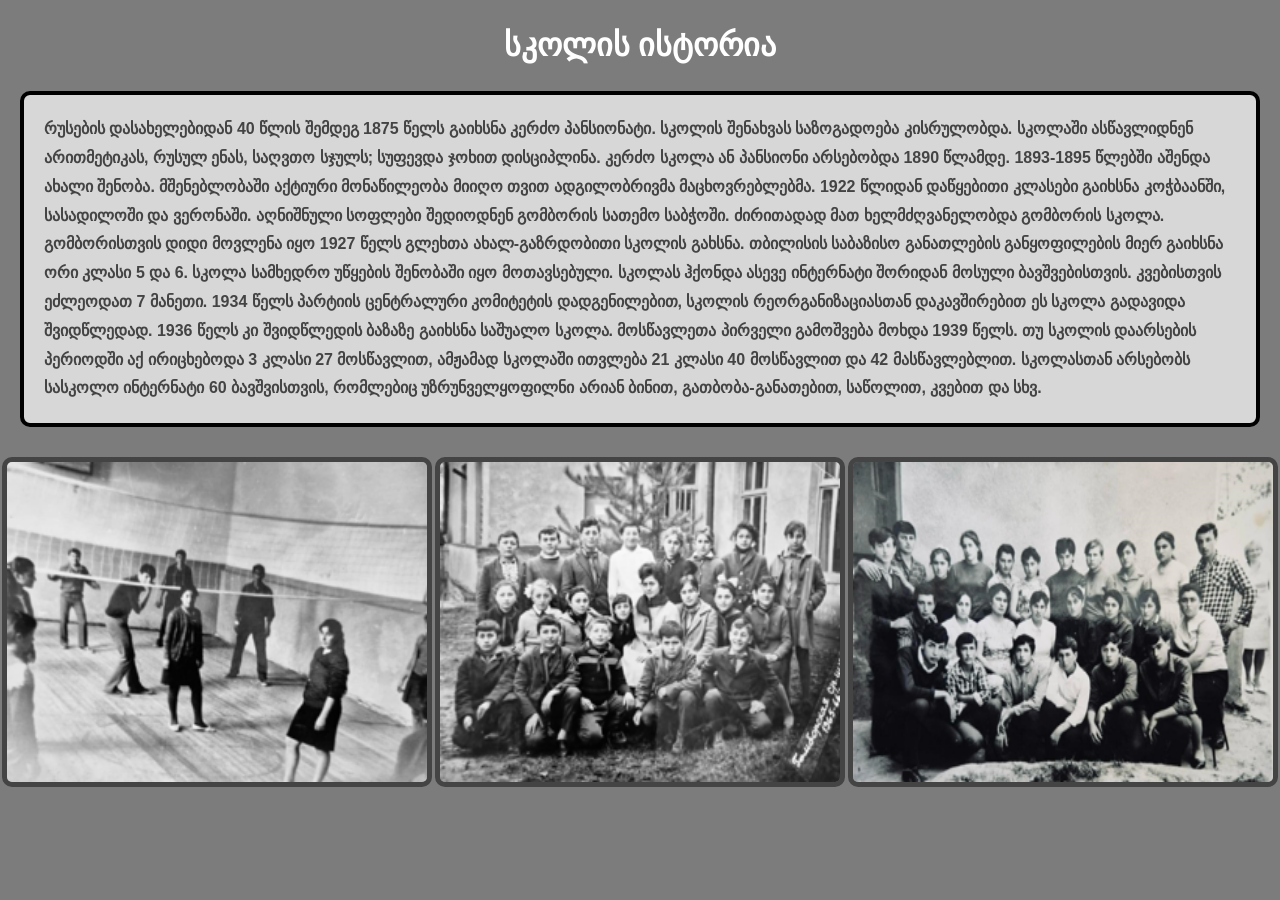
<file: skola/sc3.html>
<!DOCTYPE html>
<html lang="ka">
<head>
    <meta charset="UTF-8">
    <meta name="viewport" content="width=device-width, initial-scale=1.0">
    <title>სკოლის ისტორია</title>
    <link rel="stylesheet" href="sc.css">
</head>
<body style="background-color: rgb(124, 124, 124);">

    <!-- მთავარი სათაური -->
    <center>
        <h1 style="color: #ffffff;">სკოლის ისტორია</h1>
    </center>

    <!-- ისტორიის აღწერა -->
    <div class="history-text">
        <h3>რუსების დასახელებიდან 40 წლის შემდეგ 1875 წელს გაიხსნა კერძო პანსიონატი. სკოლის შენახვას საზოგადოება კისრულობდა. სკოლაში ასწავლიდნენ არითმეტიკას, რუსულ ენას, საღვთო სჯულს; სუფევდა ჯოხით დისციპლინა.
            კერძო სკოლა ან პანსიონი არსებობდა 1890 წლამდე. 1893-1895 წლებში აშენდა ახალი შენობა. მშენებლობაში აქტიური მონაწილეობა მიიღო თვით ადგილობრივმა მაცხოვრებლებმა.
            1922 წლიდან დაწყებითი კლასები გაიხსნა კოჭბაანში, სასადილოში და ვერონაში. აღნიშნული სოფლები შედიოდნენ გომბორის სათემო საბჭოში. ძირითადად მათ ხელმძღვანელობდა გომბორის სკოლა. 
            გომბორისთვის დიდი მოვლენა იყო 1927 წელს გლეხთა ახალ-გაზრდობითი სკოლის გახსნა. თბილისის საბაზისო განათლების განყოფილების მიერ გაიხსნა ორი კლასი 5 და 6. სკოლა სამხედრო უწყების შენობაში იყო მოთავსებული. სკოლას ჰქონდა ასევე ინტერნატი შორიდან მოსული ბავშვებისთვის. კვებისთვის ეძლეოდათ 7 მანეთი.
            1934 წელს პარტიის ცენტრალური კომიტეტის დადგენილებით, სკოლის რეორგანიზაციასთან დაკავშირებით ეს სკოლა გადავიდა შვიდწლედად. 1936 წელს კი შვიდწლედის ბაზაზე გაიხსნა საშუალო სკოლა. მოსწავლეთა პირველი გამოშვება მოხდა 1939 წელს.
            თუ სკოლის დაარსების პერიოდში აქ ირიცხებოდა 3 კლასი 27 მოსწავლით, ამჟამად სკოლაში ითვლება 21 კლასი 40 მოსწავლით და 42 მასწავლებლით. 
            სკოლასთან არსებობს სასკოლო ინტერნატი 60 ბავშვისთვის, რომლებიც უზრუნველყოფილნი არიან ბინით, გათბობა-განათებით, საწოლით, კვებით და სხვ.
        </h3>
    </div>

    <!-- სურათები -->
    <div class="images">
        <img src="1.png" width="430" height="293" alt="სკოლის ფოტო 1" class="school-image">
        <img src="2.png" width="410" height="293" alt="სკოლის ფოტო 2" class="school-image">
        <img src="3.png" width="430" height="293" alt="სკოლის ფოტო 3" class="school-image">
    </div>

</body>
</html>
</file>
<file: index.css>
body {
    font-family: Arial, sans-serif;
    margin: 0;
    padding: 0;
    background-color: #f0f8ff;
}

h1, h2 {
    color: #333;
}

.container {
    width: 80%;
    margin: 0 auto;
    padding: 20px;
}

section {
    padding: 40px 0;
    margin-bottom: 20px;
}

#home {
    background-color: #69b0cc;
    color: white;
    text-align: center;
}

#about {
    background-color: #f1f1f1;
    color: #333;
}

#contact {
    background-color: #fff;
    color: #333;
}

.go-button {
    background-color: #205580;
    color: white;
    padding: 15px 30px;
    border: none;
    border-radius: 5px;
    cursor: pointer;
    font-size: 18px;
    text-decoration: none;
}

.go-button:hover {
    background-color: #072038;
}

p{
    color: #041d35;
}
</file>
<file: skola/index.css>
body {
    font-family: Arial, sans-serif;
    margin: 0;
    padding: 0;
    background-color: #f0f8ff;
}

h1, h2 {
    color: #333;
}

.container {
    width: 80%;
    margin: 0 auto;
    padding: 20px;
}

section {
    padding: 40px 0;
    margin-bottom: 20px;
}

#home {
    background-color: #69b0cc;
    color: white;
    text-align: center;
}

#about {
    background-color: #f1f1f1;
    color: #333;
}

#contact {
    background-color: #fff;
    color: #333;
}

.go-button {
    background-color: #205580;
    color: white;
    padding: 15px 30px;
    border: none;
    border-radius: 5px;
    cursor: pointer;
    font-size: 18px;
    text-decoration: none;
}

.go-button:hover {
    background-color: #072038;
}
</file>
<file: a.css>
*{
    margin: 0;
    padding: 0;
    box-sizing: border-box;
}

body {
    font-family: Arial, sans-serif;
    background-color: rgb(110, 113, 116);
    line-height: 1.6;
}

h1 {
    color: #ffffff;
    margin-top: 20px;
}

.history-description {
    margin: 20px;
    padding: 20px;
    background-color: rgb(216, 215, 215);
    border-radius: 10px;
    border: 4px solid black;
    color: #444b53;
    text-align: justify; 
}

.image-container {
    text-align: center;
    margin-top: 20px;
}

.image-container img {
    border: 4px solid #444b53;
    border-radius: 10px;
}

@media screen and (max-width: 768px) {
    .image-container img {
        width: 90%;
        height: auto;
    }
}
.images {
    display: flex;
    justify-content: space-around;
    margin-top: 30px;
}

.school-image {
    border: 5px solid #444;
    border-radius: 10px;
}

img {
    max-width: 100%;
    height: auto;
}
</file>
<file: m.css>
body {
    font-family: "Noto Sans Georgian", sans-serif;
    color: #333;
    padding: 20px;
    line-height: 1.6;
}

.title {
    text-align: center;
    color: #2e2e2e;
    margin-bottom: 40px;
}

.history-description h3 {
    text-align: center;
    font-weight: normal;
    margin-bottom: 30px;
    margin: 20px;
    padding: 20px;
    background-color: rgb(221, 221, 221);
    border-radius: 10px;
    border: 4px solid black;
    color: #444;
    line-height: 1.8;
}

.images {
    display: flex;
    flex-wrap: wrap;
    justify-content: center;
    gap: 20px;
}

.image-container {
    background-color: #d6d6d6;
    padding: 15px;
    border-radius: 10px;
    width: 250px;
    box-shadow: 0 4px 8px rgba(0,0,0,0.1);
    text-align: center;
}

.image-container img {
    max-width: 100%;
    height: 300;
    border-radius: 8px;
}

details {
    margin-top: 10px;
    background-color: #ffffff;
    padding: 10px;
    border-radius: 8px;
    font-size: 14px;
    transition: all 0.3s ease;
    text-align: left;
}

summary {
    cursor: pointer;
    font-weight: bold;
    outline: none;
}

summary::marker {
    color: #0a53f0;
}
</file>
<file: p.css>
*{
    margin: 0;
    padding: 0;
    box-sizing: border-box;
}

body {
    font-family: Arial, sans-serif;
    background-color: rgb(110, 113, 116);
    line-height: 1.6;
}

h1 {
    color: #ffffff;
    margin-top: 20px;
}

.history-description {
    margin: 20px;
    padding: 20px;
    background-color: rgb(216, 215, 215);
    border-radius: 10px;
    border: 4px solid black;
    color: #444b53;
    text-align: justify; 
}

.image-container {
    text-align: center;
    margin-top: 20px;
}
.school-image {
    border: 5px solid #444;
    border-radius: 10px;
}


.image-container img {
    border: 4px solid #444b53;
    border-radius: 10px;
}

@media screen and (max-width: 768px) {
    .image-container img {
        width: 90%;
        height: auto;
    }
}
</file>
<file: sc.css>
* {
    margin: 0;
    padding: 0;
    box-sizing: border-box;
}

body {
    font-family: Arial, sans-serif;
    background-color: rgb(149, 152, 155);
    color: #7c7a7a;
    line-height: 1.6;
}

h1 {
    color: #ffffff;
    margin-top: 20px;
}

.history-text {
    margin: 20px;
    padding: 20px;
    background-color: rgb(216, 215, 215);
    border-radius: 10px;
    border: 4px solid black;
    color: #444;
    line-height: 1.8;
}

.history-text h3 {
    font-size: 16px;
}

.images {
    display: flex;
    justify-content: space-around;
    margin-top: 30px;
}

.school-image {
    border: 5px solid #444;
    border-radius: 10px;
}
.images {
    display: flex;
    justify-content: center; 
    flex-wrap: wrap;         
    gap: 20px;               
    margin: 30px auto;       
}
.image-container {
    text-align: center;
    margin-top: 20px;
}

.image-container img {
    border: 4px solid #444b53;
    border-radius: 10px;
}
</file>
<file: skola/a.css>
*{
    margin: 0;
    padding: 0;
    box-sizing: border-box;
}

body {
    font-family: Arial, sans-serif;
    background-color: rgb(110, 113, 116);
    line-height: 1.6;
}

h1 {
    color: #ffffff;
    margin-top: 20px;
}

.history-description {
    margin: 20px;
    padding: 20px;
    background-color: rgb(216, 215, 215);
    border-radius: 10px;
    border: 4px solid black;
    color: #444b53;
    text-align: justify; 
}

.image-container {
    text-align: center;
    margin-top: 20px;
}

.image-container img {
    border: 4px solid #444b53;
    border-radius: 10px;
}

@media screen and (max-width: 768px) {
    .image-container img {
        width: 90%;
        height: auto;
    }
}
.images {
    display: flex;
    justify-content: space-around;
    margin-top: 30px;
}

.school-image {
    border: 5px solid #444;
    border-radius: 10px;
}

img {
    max-width: 100%;
    height: auto;
}
</file>
<file: skola/m.css>
* {
    margin: 0;
    padding: 0;
    box-sizing: border-box;
}

body {
    font-family: Arial, sans-serif;
    background-color: rgb(110, 113, 116);
    line-height: 1.6;
}

h1 {
    color: #444b53;
    margin-top: 20px;
}

.history-description {
    margin: 20px;
    padding: 20px;
    background-color: rgb(218, 217, 217);
    border-radius: 10px;
    border: 4px solid black;
    text-align: center;
    color: #444b53;
}

.images {
    display: flex;
    justify-content: space-evenly;
    margin-top: 30px;
    flex-wrap: wrap; 
}

.images img {
    border: 4px solid #444b53;
    border-radius: 10px;
    margin: 10px;
}

@media screen and (max-width: 768px) {
    .images {
        flex-direction: column;
        align-items: center;
    }

    .images img {
        width: 90%;
        height: auto;
        margin: 15px 0;
    }
}
</file>
<file: skola/p.css>
*{
    margin: 0;
    padding: 0;
    box-sizing: border-box;
}

body {
    font-family: Arial, sans-serif;
    background-color: rgb(110, 113, 116);
    line-height: 1.6;
}

h1 {
    color: #ffffff;
    margin-top: 20px;
}

.history-description {
    margin: 20px;
    padding: 20px;
    background-color: rgb(216, 215, 215);
    border-radius: 10px;
    border: 4px solid black;
    color: #444b53;
    text-align: justify; 
}

.image-container {
    text-align: center;
    margin-top: 20px;
}

.image-container img {
    border: 4px solid #444b53;
    border-radius: 10px;
}

@media screen and (max-width: 768px) {
    .image-container img {
        width: 90%;
        height: auto;
    }
}
</file>
<file: skola/sc.css>
* {
    margin: 0;
    padding: 0;
    box-sizing: border-box;
}

body {
    font-family: Arial, sans-serif;
    background-color: rgb(149, 152, 155);
    color: #7c7a7a;
    line-height: 1.6;
}

h1 {
    color: #ffffff;
    margin-top: 20px;
}

.history-text {
    margin: 20px;
    padding: 20px;
    background-color: rgb(216, 215, 215);
    border-radius: 10px;
    border: 4px solid black;
    color: #444;
    line-height: 1.8;
}

.history-text h3 {
    font-size: 16px;
}

.images {
    display: flex;
    justify-content: space-around;
    margin-top: 30px;
}

.school-image {
    border: 5px solid #444;
    border-radius: 10px;
}

img {
    max-width: 100%;
    height: auto;
}
</file>
